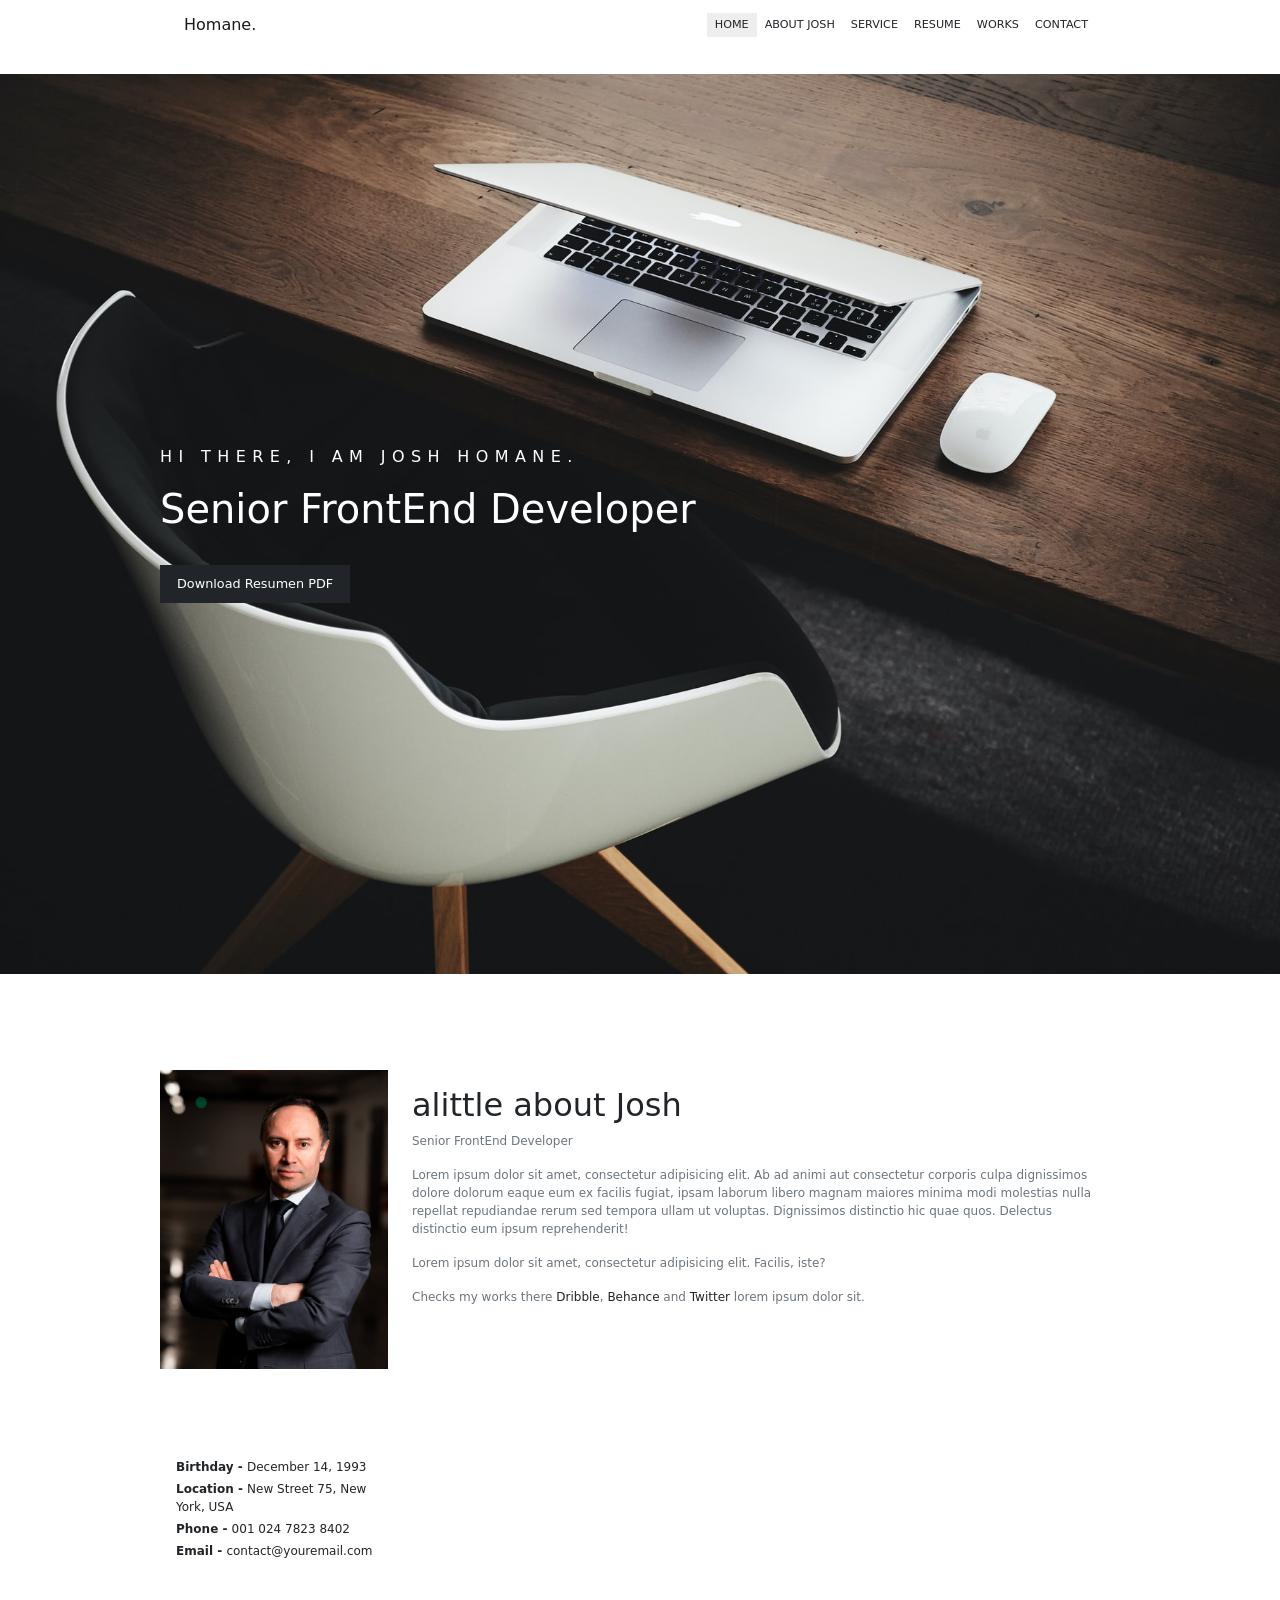
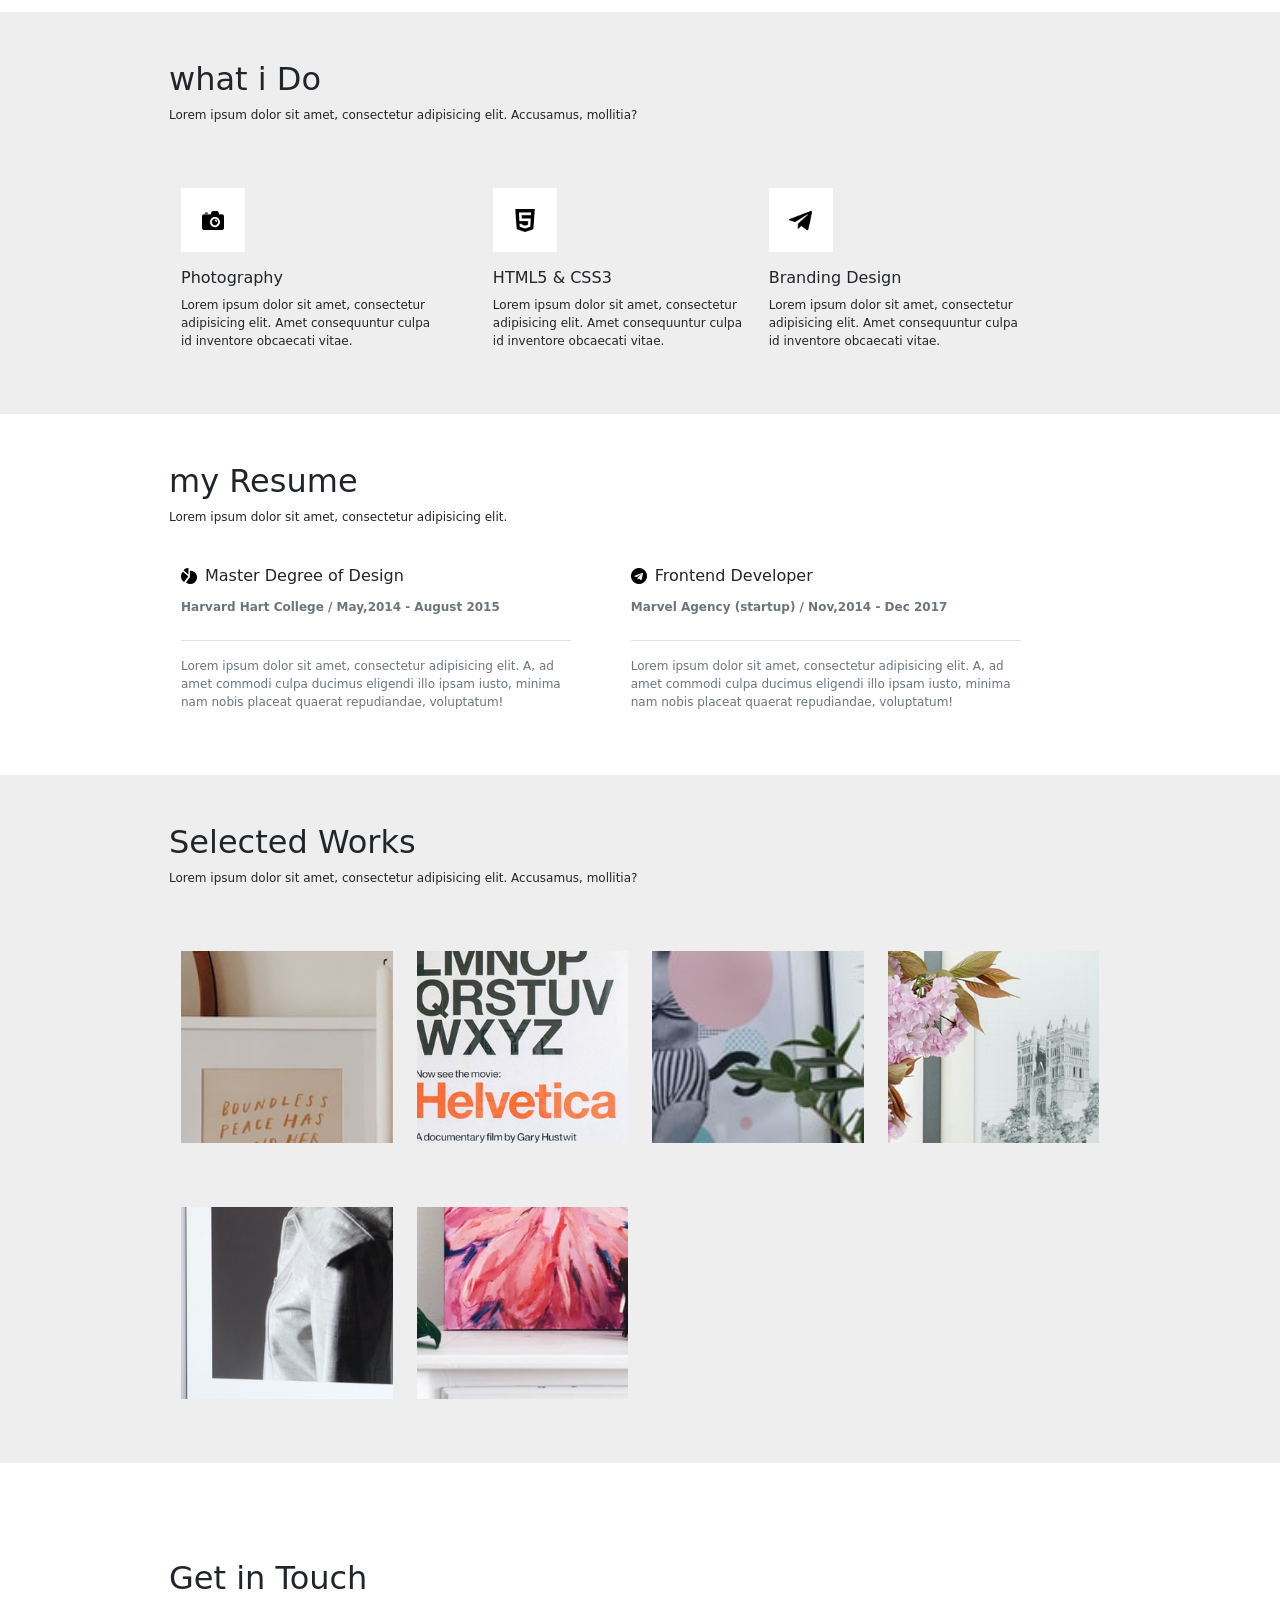
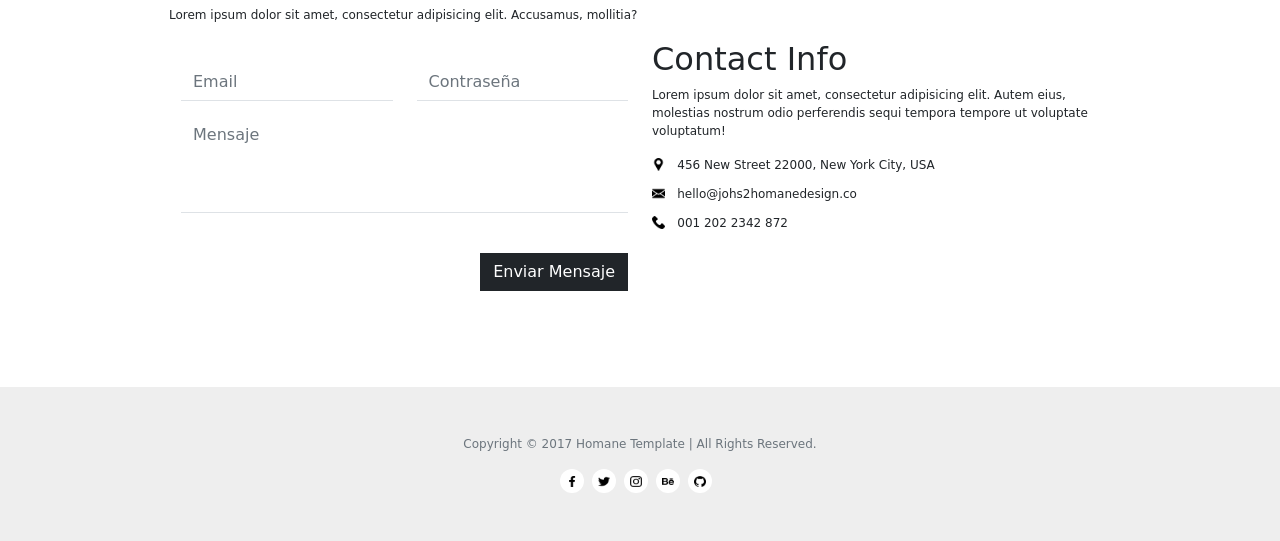
<file: index.html>
<!DOCTYPE html>
<html lang="en">
<head>
    <meta charset="UTF-8">
    <title>Senior Front End</title>
    <meta name="viewport" content="width=device-width, initial-scale=1">
    <link rel="stylesheet" href="assets/css/bootstrap.min.css">
    <link rel="stylesheet" href="assets/css/style.css">

</head>
<body>
    <header class="container-lg h-75 header">





        <nav class="navbar navbar-expand-md navbar-light">
            <div class="container-lg">
                <a class="navbar-brand" href="#">Homane.</a>
                <button class="navbar-toggler btn-sm border-0 p-0" type="button" data-bs-toggle="collapse" data-bs-target="#navbarSupportedContent" aria-controls="navbarSupportedContent" aria-expanded="false" aria-label="Toggle navigation">
                    <span class="navbar-toggler-icon"></span>
                </button>
                <div class="menu-nav collapse navbar-collapse" id="navbarSupportedContent">
                    <ul class="navbar-nav ms-auto mb-2 mb-lg-0 fs-6 text-uppercase">
                        <li class="nav-item">
                            <a class="nav-link active text-dark bg-secondary py-1 px-10" aria-current="page" href="#">Home</a>
                        </li>
                        <li class="nav-item">
                            <a class="nav-link text-dark py-1 px-10" href="#">About Josh</a>
                        </li>
                        <li class="nav-item">
                            <a class="nav-link text-dark py-1 px-10" href="#">Service</a>
                        </li>
                        <li class="nav-item">
                            <a class="nav-link text-dark py-1 px-10" href="#">Resume</a>
                        </li>
                        <li class="nav-item">
                            <a class="nav-link text-dark py-1 px-10" href="#">Works</a>
                        </li>
                        <li class="nav-item">
                            <a class="nav-link text-dark py-1 px-10" href="#">Contact</a>
                        </li>
                    </ul>
                </div>
            </div>
        </nav>
    </header>
    <section class="container-fluid mt-4 p-0 w-100 vh-100 position-relative">
        <img class="w-100 vh-100" src="assets/img/landing.jpg" alt="landing">
        <div class="container-landing-text position-absolute top-0 bottom-0 w-75 mx-auto d-flex flex-column justify-content-center align-items-start">
            <p class="over-title fs-6 text-uppercase text-white">hi there, i am josh homane.</p>
            <h1 class="text-white">Senior FrontEnd Developer</h1>
            <button class="btn-landing btn btn-dark btn-lg rounded-0 mt-4" type="button">Download Resumen PDF</button>
        </div>
    </section>
    <section class="container-lg w-75 my-5 pt-5">
        <div class="row">
            <div class="col-lg-3 ps-0">
                <div class="container-img-man w-100 overflow-hidden">
                    <img class="w-100" src="assets/img/man.jpg" alt="man">
                </div>
            </div>
            <div class="about-text-cont col py-3">
                <h2 class="text-dark">alittle about Josh</h2>
                <p class="text-secondary">Senior FrontEnd Developer</p>
                <p class="text-secondary">Lorem ipsum dolor sit amet, consectetur adipisicing elit. Ab ad animi aut consectetur corporis culpa dignissimos dolore dolorum eaque eum ex facilis fugiat, ipsam laborum libero magnam maiores minima modi molestias nulla repellat repudiandae rerum sed tempora ullam ut voluptas. Dignissimos distinctio hic quae quos. Delectus distinctio eum ipsum reprehenderit!</p>
                <p class="text-secondary">Lorem ipsum dolor sit amet, consectetur adipisicing elit. Facilis, iste?</p>
                <p class="text-secondary">Checks my works there <a class="text-dark text-decoration-none" href="#">Dribble</a>, <a class="text-dark text-decoration-none" href="#">Behance</a> and <a class="text-dark text-decoration-none" href="#">Twitter</a> lorem ipsum dolor sit.</p>
            </div>
        </div>
        <div class="row">
            <div class="col-lg-3 about-text-cont pt-4 ps-3">
                <p class="my-1"><span class="text-dark fw-bold">Birthday - </span> December 14, 1993</p>
                <p class="my-1"><span class="text-dark fw-bold">Location - </span> New Street 75, New York, USA</p>
                <p class="my-1"><span class="text-dark fw-bold">Phone - </span> 001 024 7823 8402</p>
                <p class="my-1"><span class="text-dark fw-bold">Email - </span> contact@youremail.com</p>
            </div>
        </div>
    </section>
    <section class="container-fluid bg-secondary py-5">
        <div class="container-lg w-75 mx-auto">
            <div class="row">
                <h2>what i Do</h2>
                <p class="">Lorem ipsum dolor sit amet, consectetur adipisicing elit. Accusamus, mollitia?</p>
            </div>
            <div class="row mt-5">
                <div class="col-md pe-5">
                    <div class="cont-icon mb-3 bg-white d-flex justify-content-center align-items-center">
                        <img class="w-100" src="assets/icon/digital-photography.png" alt="icon">
                    </div>
                    <h3>Photography</h3>
                    <p>Lorem ipsum dolor sit amet, consectetur adipisicing elit. Amet consequuntur culpa id inventore obcaecati vitae.</p>
                </div>
                <div class="col-md">
                    <div class="cont-icon mb-3 bg-white d-flex justify-content-center align-items-center">
                        <img class="w-100" src="assets/icon/html.png" alt="icon">
                    </div>
                    <h3 class="text-uppercase">html5 & css3</h3>
                    <p>Lorem ipsum dolor sit amet, consectetur adipisicing elit. Amet consequuntur culpa id inventore obcaecati vitae.</p>
                </div>
                <div class="col-md">
                    <div class="cont-icon mb-3 bg-white d-flex justify-content-center align-items-center">
                        <img class="w-100" src="assets/icon/telegram.png" alt="icon">
                    </div>
                    <h3>Branding Design</h3>
                    <p>Lorem ipsum dolor sit amet, consectetur adipisicing elit. Amet consequuntur culpa id inventore obcaecati vitae.</p>
                </div>
                <div class="col-1"></div>
            </div>
        </div>
    </section>
    <section class="container-fluid py-5">
        <div class="container-lg w-75 mx-auto">
            <div class="row">
                <h2>my Resume</h2>
                <p class="">Lorem ipsum dolor sit amet, consectetur adipisicing elit.</p>
            </div>
            <div class="row mt-4">
                <div class="col-md pe-5">
                    <div class="d-flex justify-content-start align-items-start gap-2">
                        <div class="cont-icon-resume mb-3 bg-white d-flex justify-content-center align-items-center">
                            <img class="w-100 pt-1" src="assets/icon/pie-chart.png" alt="icon">
                        </div>
                        <h3>Master Degree of Design</h3>
                    </div>
                    <p class="fw-bold text-secondary pb-4 border-bottom ">Harvard Hart College / May,2014 - August 2015</p>
                    <p class="text-secondary">Lorem ipsum dolor sit amet, consectetur adipisicing elit. A, ad amet commodi culpa ducimus eligendi illo ipsam iusto, minima nam nobis placeat quaerat repudiandae, voluptatum!</p>
                </div>
                <div class="col-md">
                    <div class="d-flex justify-content-start align-items-start gap-2">
                        <div class="cont-icon-resume mb-3 bg-white d-flex justify-content-center align-items-center">
                            <img class="w-100 pt-1" src="assets/icon/telegram%20(1).png" alt="icon">
                        </div>
                        <h3>Frontend Developer</h3>
                    </div>
                    <p class="fw-bold text-secondary pb-4 border-bottom ">Marvel Agency (startup) / Nov,2014 - Dec 2017</p>
                    <p class="text-secondary">Lorem ipsum dolor sit amet, consectetur adipisicing elit. A, ad amet commodi culpa ducimus eligendi illo ipsam iusto, minima nam nobis placeat quaerat repudiandae, voluptatum!</p>
                </div>
                <div class="col-1"></div>
            </div>
        </div>
    </section>
    <section class="container-fluid bg-secondary py-5">
        <div class="container-lg w-75 mx-auto">
            <div class="row">
                <h2>Selected Works</h2>
                <p class="">Lorem ipsum dolor sit amet, consectetur adipisicing elit. Accusamus, mollitia?</p>
            </div>
            <div class="row mt-5">
                <div class="col-sm">
                    <div class="position-relative cont-img-gallery w-100 overflow-hidden mb-3 bg-white d-flex justify-content-center align-items-center">
                        <div class="position-absolute card-hover top-0 bottom-0 start-0 end-0 d-flex flex-column justify-content-center align-items-start p-5 bg-white opacity-25">
                            <p>Work Title</p>
                            <h3>Branding Design</h3>
                        </div>
                        <img class="w-100" src="assets/img/img%20(1).jpg" alt="icon">
                    </div>
                </div>
                <div class="col-sm">
                    <div class="position-relative cont-img-gallery w-100 overflow-hidden mb-3 bg-white d-flex justify-content-center align-items-center">
                        <div class="position-absolute card-hover top-0 bottom-0 start-0 end-0 d-flex flex-column justify-content-center align-items-start p-5 bg-white opacity-25">
                            <p>Work Title</p>
                            <h3>Branding Design</h3>
                        </div>
                        <img class="w-100" src="assets/img/img%20(2).jpg" alt="icon">
                    </div>
                </div>
                <div class="col-sm">
                    <div class="position-relative cont-img-gallery w-100 overflow-hidden mb-3 bg-white d-flex justify-content-center align-items-center">
                        <div class="position-absolute card-hover top-0 bottom-0 start-0 end-0 d-flex flex-column justify-content-center align-items-start p-5 bg-white opacity-25">
                            <p>Work Title</p>
                            <h3>Branding Design</h3>
                        </div>
                        <img class="w-100" src="assets/img/img%20(3).jpg" alt="icon">
                    </div>
                </div>
                <div class="col-sm">
                    <div class="position-relative cont-img-gallery w-100 overflow-hidden mb-3 bg-white d-flex justify-content-center align-items-center">
                        <div class="position-absolute card-hover top-0 bottom-0 start-0 end-0 d-flex flex-column justify-content-center align-items-start p-5 bg-white opacity-25">
                            <p>Work Title</p>
                            <h3>Branding Design</h3>
                        </div>
                        <img class="w-100" src="assets/img/img%20(4).jpg" alt="icon">
                    </div>
                </div>
            </div>
            <div class="row mt-5">
                <div class="col-sm">
                    <div class="position-relative cont-img-gallery w-100 overflow-hidden mb-3 bg-white d-flex justify-content-center align-items-center">
                        <div class="position-absolute card-hover top-0 bottom-0 start-0 end-0 d-flex flex-column justify-content-center align-items-start p-5 bg-white opacity-25">
                            <p>Work Title</p>
                            <h3>Branding Design</h3>
                        </div>
                        <img class="w-100" src="assets/img/img%20(5).jpg" alt="icon">
                    </div>
                </div>
                <div class="col-sm">
                    <div class="position-relative cont-img-gallery w-100 overflow-hidden mb-3 bg-white d-flex justify-content-center align-items-center">
                        <div class="position-absolute card-hover top-0 bottom-0 start-0 end-0 d-flex flex-column justify-content-center align-items-start p-5 bg-white opacity-25">
                            <p>Work Title</p>
                            <h3>Branding Design</h3>
                        </div>
                        <img class="w-100" src="assets/img/img%20(6).jpg" alt="icon">
                    </div>
                </div>
                <div class="col-sm">
                </div>
                <div class="col-sm">
                </div>
            </div>
        </div>
    </section>
    <section class="container-fluid my-5 py-5">
        <div class="container-lg w-75 mx-auto">
            <div class="row">
                <h2>Get in Touch</h2>
                <p class="">Lorem ipsum dolor sit amet, consectetur adipisicing elit. Accusamus, mollitia?</p>
            </div>
            <div class="row">
                <div class="col">
                    <form>
                        <div class="w-100 d-flex gap-4 justify-content-between align-items-center">
                            <div class="mb-3">
                                <label for="exampleInputEmail1" class="form-label"></label>
                                <input type="email" class="form-control rounded-0 border-0 border-bottom" id="exampleInputEmail1" placeholder="Email" aria-describedby="emailHelp">
                            </div>
                            <div class="mb-3">
                                <label for="exampleInputPassword1" class="form-label"></label>
                                <input type="password" class="form-control rounded-0 border-0 border-bottom" id="exampleInputPassword1" placeholder="Contraseña">
                            </div>
                        </div>
                        <div class="form-textarea mb-3">
                            <textarea class="form-control rounded-0 border-0 border-bottom" placeholder="Mensaje" id="floatingTextarea"></textarea>
                            <label for="floatingTextarea"></label>
                        </div>
                        <div class="w-100 text-end">
                            <button type="submit" class="btn btn-dark rounded-0">Enviar Mensaje</button>
                        </div>
                    </form>
                </div>
                <div class="col-lg">
                    <h2>Contact Info</h2>
                    <p>Lorem ipsum dolor sit amet, consectetur adipisicing elit. Autem eius, molestias nostrum odio perferendis sequi tempora tempore ut voluptate voluptatum!</p>
                    <div class="row">
                        <div class="row">
                            <div class="col pe-0">
                                <div class="cont-icon-contact mb-3 me-0 bg-white d-flex justify-content-center align-items-center">
                                    <img class="w-100 pt-1" src="assets/icon/pin.png" alt="icon">
                                </div>
                            </div>
                            <div class="col-11 ps-0">
                                <p class="m-0">456 New Street 22000, New York City, USA</p>
                            </div>
                        </div>
                        <div class="row">
                            <div class="col pe-0">
                                <div class="cont-icon-contact mb-3 me-0 bg-white d-flex justify-content-center align-items-center">
                                    <img class="w-100 pt-1" src="assets/icon/email.png" alt="icon">
                                </div>
                            </div>
                            <div class="col-11 ps-0">
                                <p class="m-0">hello@johs2homanedesign.co</p>
                            </div>
                        </div>
                        <div class="row">
                            <div class="col pe-0">
                                <div class="cont-icon-contact mb-3 me-0 bg-white d-flex justify-content-center align-items-center">
                                    <img class="w-100 pt-1" src="assets/icon/phone-call.png" alt="icon">
                                </div>
                            </div>
                            <div class="col-11 ps-0">
                                <p class="m-0">001 202 2342 872</p>
                            </div>
                        </div>
                    </div>
                </div>
            </div>
        </div>
    </section>
    <footer class="container-fluid bg-secondary mt-5 py-5">
        <div class="container-lg w-75 mx-auto text-center">
            <p class="text-secondary">Copyright &copy; 2017 Homane Template | All Rights Reserved.</p>
        </div>
        <section class="row mt-2 w-100 d-flex justify-content-center align-items-center">
            <div class="col-1 col-footer-icon">
                <div class="cont-icon-footer bg-white rounded-circle d-flex justify-content-center align-items-center">
                    <a href=""> <img class="w-100" src="assets/icon/facebook.png" alt="icon"></a>
                </div>
            </div>
            <div class="col-1 col-footer-icon">
                <div class="cont-icon-footer bg-white rounded-circle d-flex justify-content-center align-items-center">
                    <a href=""> <img class="w-100" src="assets/icon/twitter.png" alt="icon"></a>
                </div>
            </div>
            <div class="col-1 col-footer-icon">
                <div class="cont-icon-footer bg-white rounded-circle d-flex justify-content-center align-items-center">
                    <a href=""><img class="w-100" src="assets/icon/instagram.png" alt="icon"></a>
                </div>
            </div>
            <div class="col-1 col-footer-icon">
                <div class="cont-icon-footer bg-white rounded-circle d-flex justify-content-center align-items-center">
                    <a href="#"><img class="w-100" src="assets/icon/behance.png" alt="icon"></a>
                </div>
            </div>
            <div class="col-1 col-footer-icon">
                <div class="cont-icon-footer bg-white rounded-circle d-flex justify-content-center align-items-center">
                    <a href="#"><img class="w-100" src="assets/icon/github.png" alt="icon"></a>
                </div>
            </div>
        </section>
    </footer>
</body>
<script src="assets/js/bootstrap.min.js"></script>
</html>
</file>
<file: assets/css/style.css>
body {
    margin: initial !important;
    padding: 0 !important;
}

p {
    font-size: .75rem !important;
    padding-left: 0 !important;
}

h2 {
    padding-left: 0 !important;
}

h3 {
    font-size: 1rem;
}

img {
    object-fit: cover;
}

.header {
    max-width: 75%;
}

.menu-nav > ul > li > a {
    font-size: .7rem !important;
}

.navbar-brand {
    font-size: 1rem !important;
}

.container-landing-text {
    left: 0;
    right: 0;
}

.over-title {
    letter-spacing: .4rem;
}

.btn-landing {
    font-size: .8rem !important;
}

.container-img-man {
    height: 40vh;
}

.cont-icon {
    width: 4rem;
    height: 4rem;
    padding: 1.3rem;
}

.cont-icon-resume {
    width: 1rem;
    height: 1rem;
}

.cont-img-gallery {
    height: 15vw;
}

.cont-img-gallery > img {
    height: 55vw;
}

.card-hover {
    opacity: 0;
}

.cont-img-gallery:hover > .card-hover {
    opacity: .5;
}

.form-textarea > textarea {
    resize: none;
    height: 6rem;
}

.cont-icon-contact {
    width: .8rem;
    height: .8rem;
}

.cont-icon-footer {
    width: 1.5rem;
    height: 1.5rem;
    padding: .4rem;
}

.col-footer-icon {
    width: 2rem;
}
</file>
